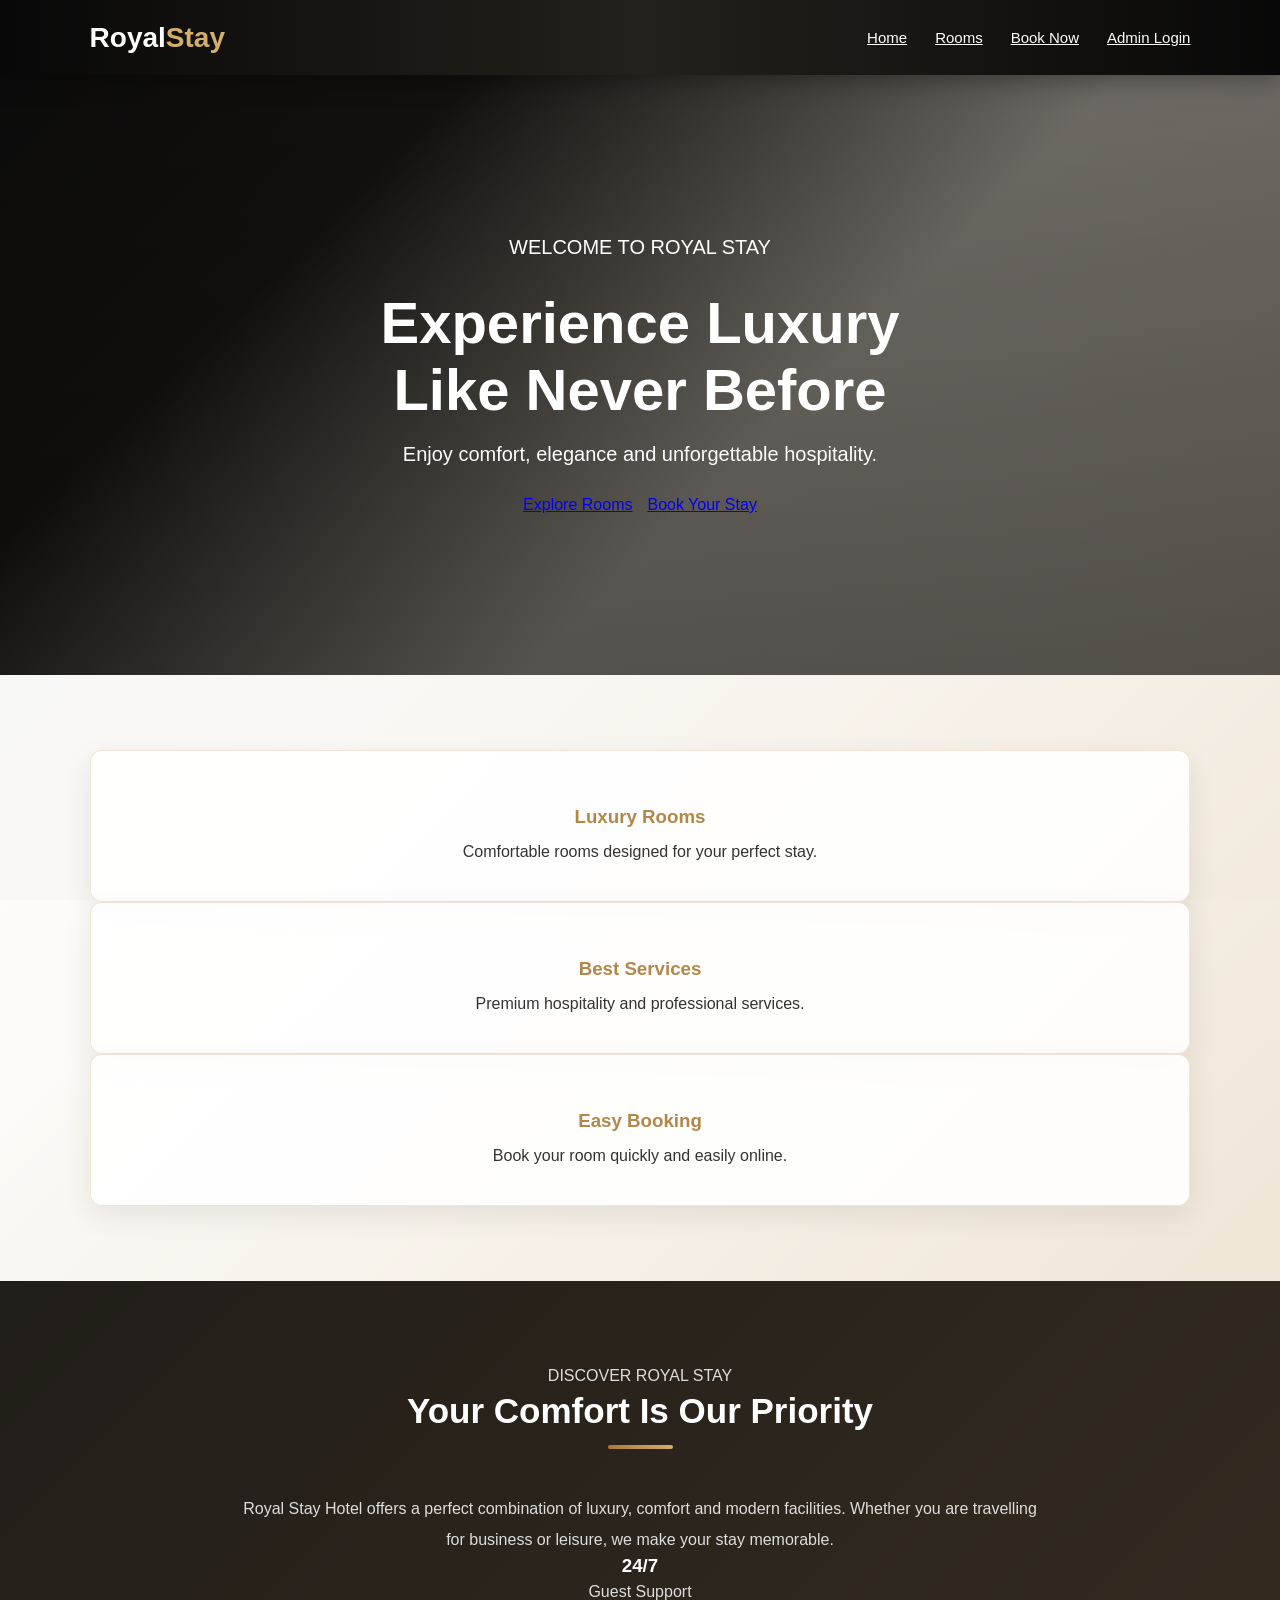
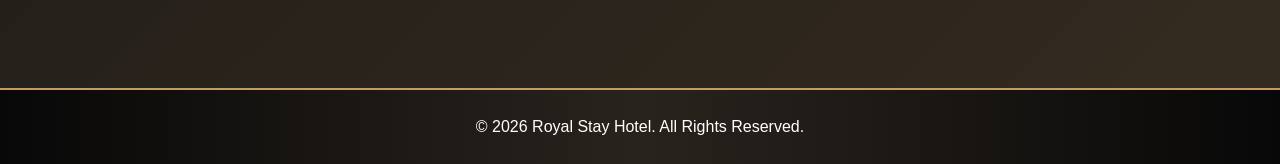
<file: index.html>
<!DOCTYPE html>
<html lang="en">
<head>
    <meta charset="UTF-8">
    <meta name="viewport" content="width=device-width, initial-scale=1.0">
    <title>Royal Stay Hotel</title>
    <link rel="stylesheet" href="css/style.css">
</head>
<body>

<header class="navbar">
    <div class="logo">Royal<span>Stay</span></div>

    <nav>
        <a href="index.html">Home</a>
        <a href="rooms.html">Rooms</a>
        <a href="booking.html">Book Now</a>
        <a href="login.html">Admin Login</a>
    </nav>
</header>

<section class="hero">
    <div class="hero-content">
        <p class="subtitle">WELCOME TO ROYAL STAY</p>
        <h1>Experience Luxury<br>Like Never Before</h1>
        <p>Enjoy comfort, elegance and unforgettable hospitality.</p>

        <div class="hero-buttons">
            <a href="rooms.html" class="btn">Explore Rooms</a>
            <a href="booking.html" class="btn-outline">Book Your Stay</a>
        </div>
    </div>
</section>

<section class="features">
    <div class="feature-card">
        <h3>Luxury Rooms</h3>
        <p>Comfortable rooms designed for your perfect stay.</p>
    </div>

    <div class="feature-card">
        <h3>Best Services</h3>
        <p>Premium hospitality and professional services.</p>
    </div>

    <div class="feature-card">
        <h3>Easy Booking</h3>
        <p>Book your room quickly and easily online.</p>
    </div>
</section>

<section class="about">
    <div>
        <p class="subtitle">DISCOVER ROYAL STAY</p>
        <h2>Your Comfort Is Our Priority</h2>
        <p>
            Royal Stay Hotel offers a perfect combination of luxury,
            comfort and modern facilities. Whether you are travelling
            for business or leisure, we make your stay memorable.
        </p>
    </div>

    <div class="about-box">
        <h3>24/7</h3>
        <p>Guest Support</p>
    </div>
</section>

<footer>
    <p>© 2026 Royal Stay Hotel. All Rights Reserved.</p>
</footer>

</body>
</html>
</file>
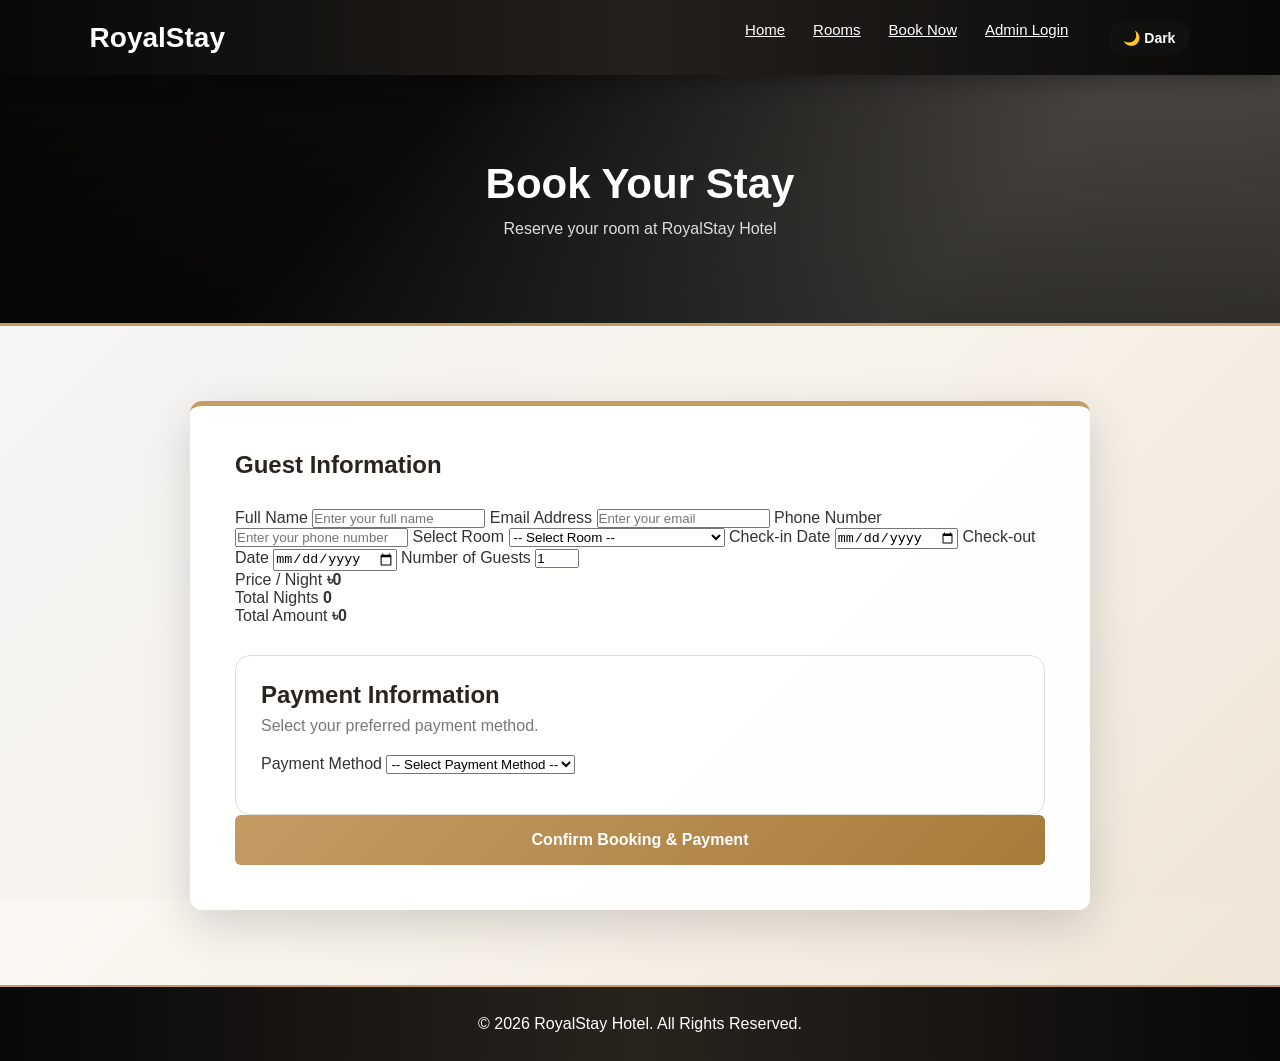
<file: booking.html>
<!DOCTYPE html>
<html lang="en">
<head>
    <meta charset="UTF-8">
    <meta name="viewport" content="width=device-width, initial-scale=1.0">
    <title>Book Your Stay - RoyalStay</title>
    <link rel="stylesheet" href="css/style.css">
</head>

<body>

<header class="navbar">
    <div class="logo">RoyalStay</div>

    <nav>
        <a href="index.html">Home</a>
        <a href="rooms.html">Rooms</a>
        <a href="booking.html">Book Now</a>
        <a href="login.html">Admin Login</a>
    </nav>
</header>


<section class="page-header">
    <h1>Book Your Stay</h1>
    <p>Reserve your room at RoyalStay Hotel</p>
</section>


<section class="booking-section">

    <div class="booking-container">

        <h2>Guest Information</h2>

        <form id="bookingForm">

            <label>Full Name</label>
            <input
                type="text"
                id="name"
                placeholder="Enter your full name"
                required
            >


            <label>Email Address</label>
            <input
                type="email"
                id="email"
                placeholder="Enter your email"
                required
            >


            <label>Phone Number</label>
            <input
                type="tel"
                id="phone"
                placeholder="Enter your phone number"
                required
            >


            <label>Select Room</label>

            <select id="room" required>

                <option value="">-- Select Room --</option>

                <option value="Deluxe Room">
                    Deluxe Room - ৳5,000/night
                </option>

                <option value="Executive Suite">
                    Executive Suite - ৳8,000/night
                </option>

                <option value="Presidential Suite">
                    Presidential Suite - ৳15,000/night
                </option>

            </select>


            <label>Check-in Date</label>

            <input
                type="date"
                id="checkin"
                required
            >


            <label>Check-out Date</label>

            <input
                type="date"
                id="checkout"
                required
            >


            <label>Number of Guests</label>

            <input
                type="number"
                id="guests"
                min="1"
                max="10"
                value="1"
                required
            >


            <!-- ROOM AVAILABILITY -->

            <div
                id="roomAvailability"
                class="availability-message">
            </div>


            <!-- PRICE SUMMARY -->

            <div class="price-summary">

                <div>
                    <span>Price / Night</span>
                    <strong id="pricePerNight">৳0</strong>
                </div>

                <div>
                    <span>Total Nights</span>
                    <strong id="totalNights">0</strong>
                </div>

                <div>
                    <span>Total Amount</span>
                    <strong id="totalAmount">৳0</strong>
                </div>

            </div>


            <!-- PAYMENT SECTION -->

            <div class="payment-section">

                <h2>Payment Information</h2>

                <p class="payment-note">
                    Select your preferred payment method.
                </p>


                <label>Payment Method</label>

                <select id="paymentMethod" required>

                    <option value="">
                        -- Select Payment Method --
                    </option>

                    <option value="bKash">
                        bKash
                    </option>

                    <option value="Nagad">
                        Nagad
                    </option>

                    <option value="Card">
                        Credit / Debit Card
                    </option>

                    <option value="Cash">
                        Pay at Hotel
                    </option>

                </select>


                <!-- MOBILE PAYMENT -->

                <div
                    id="mobilePaymentBox"
                    class="payment-extra"
                    style="display:none;"
                >

                    <label>Transaction ID</label>

                    <input
                        type="text"
                        id="transactionId"
                        placeholder="Enter transaction ID"
                    >

                    <small>
                        Demo payment: Enter any transaction ID.
                    </small>

                </div>


                <!-- CARD -->

                <div
                    id="cardPaymentBox"
                    class="payment-extra"
                    style="display:none;"
                >

                    <label>Card Number</label>

                    <input
                        type="text"
                        id="cardNumber"
                        maxlength="16"
                        placeholder="Enter card number"
                    >


                    <label>Card Holder Name</label>

                    <input
                        type="text"
                        id="cardName"
                        placeholder="Card holder name"
                    >


                    <div class="card-row">

                        <div>
                            <label>Expiry</label>

                            <input
                                type="text"
                                id="cardExpiry"
                                placeholder="MM/YY"
                            >
                        </div>


                        <div>
                            <label>CVV</label>

                            <input
                                type="password"
                                id="cardCVV"
                                maxlength="4"
                                placeholder="CVV"
                            >
                        </div>

                    </div>

                </div>


                <!-- PAYMENT STATUS -->

                <div
                    id="paymentStatus"
                    class="payment-status"
                >
                </div>

            </div>


            <button
                type="submit"
                class="submit-btn"
            >
                Confirm Booking & Payment
            </button>

        </form>

    </div>

</section>


<footer>
    <p>© 2026 RoyalStay Hotel. All Rights Reserved.</p>
</footer>


<script src="js/app.js"></script>

</body>
</html>
</file>
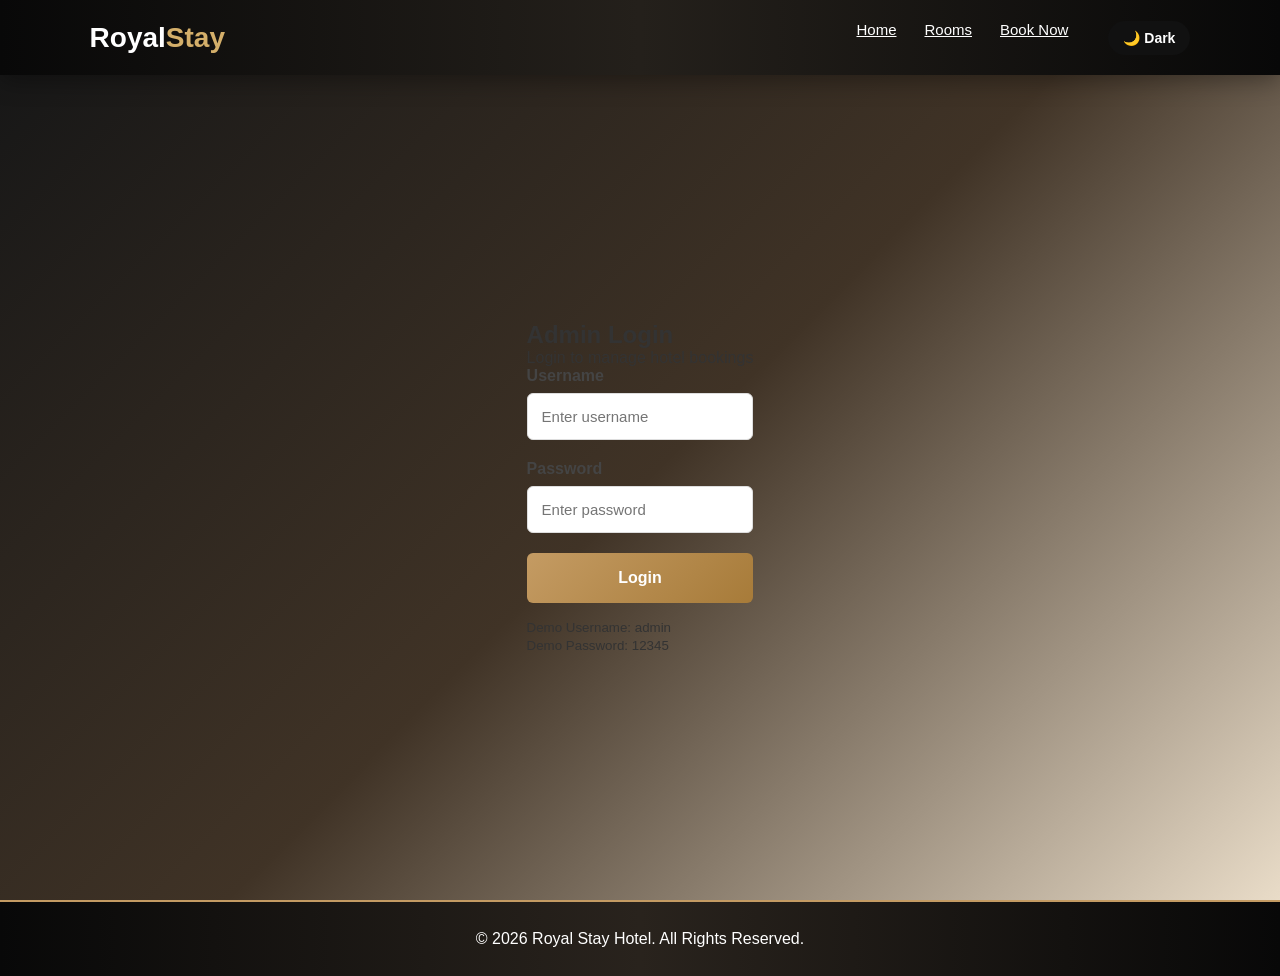
<file: dashboard.html>
<!DOCTYPE html>
<html lang="en">
<head>
    <meta charset="UTF-8">
    <meta name="viewport" content="width=device-width, initial-scale=1.0">
    <title>Admin Dashboard - Royal Stay</title>
    <link rel="stylesheet" href="css/style.css">
</head>
<body>

<header class="navbar">
    <div class="logo">Royal<span>Stay</span></div>

    <nav>
        <a href="index.html">Home</a>
        <a href="rooms.html">Rooms</a>
        <a href="booking.html">Book Now</a>
        <a href="dashboard.html">Dashboard</a>
    </nav>
</header>

<section class="page-header">
    <h1>Admin Dashboard</h1>
    <p>Manage all hotel reservations</p>

    <button class="logout-btn" onclick="logoutAdmin()">
        Logout
    </button>
</section>

<section class="dashboard-section">

    <div class="stats-container">

        <div class="stat-card">
            <h3>Total Bookings</h3>
            <h2 id="totalBookings">0</h2>
        </div>

        <div class="stat-card">
            <h3>Total Revenue</h3>
            <h2 id="totalRevenue">৳0</h2>
        </div>

        <div class="stat-card">
            <h3>Confirmed Bookings</h3>
            <h2 id="confirmedBookings">0</h2>
        </div>

    </div>

    <div class="table-container">

        <h2>Booking Records</h2>

        <div class="table-wrapper">
            <table>
                <thead>
                    <tr>
                        <th>ID</th>
                        <th>Customer</th>
                        <th>Phone</th>
                        <th>Room</th>
                        <th>Check-in</th>
                        <th>Check-out</th>
                        <th>Guests</th>
                        <th>Nights</th>
                        <th>Total</th>
                        <th>Status</th>
                        <th>Action</th>
                    </tr>
                </thead>

                <tbody id="bookingTableBody">
                </tbody>
            </table>
        </div>
        <div class="search-box">
    <input
        type="text"
        id="bookingSearch"
        placeholder="Search by customer name, phone or room..."
    >
</div>

        <p id="noBookings" class="no-bookings">
            No bookings available yet.
        </p>

    </div>

</section>

<footer>
    <p>© 2026 Royal Stay Hotel. All Rights Reserved.</p>
</footer>

<script src="js/app.js"></script>

</body>
</html>
</file>
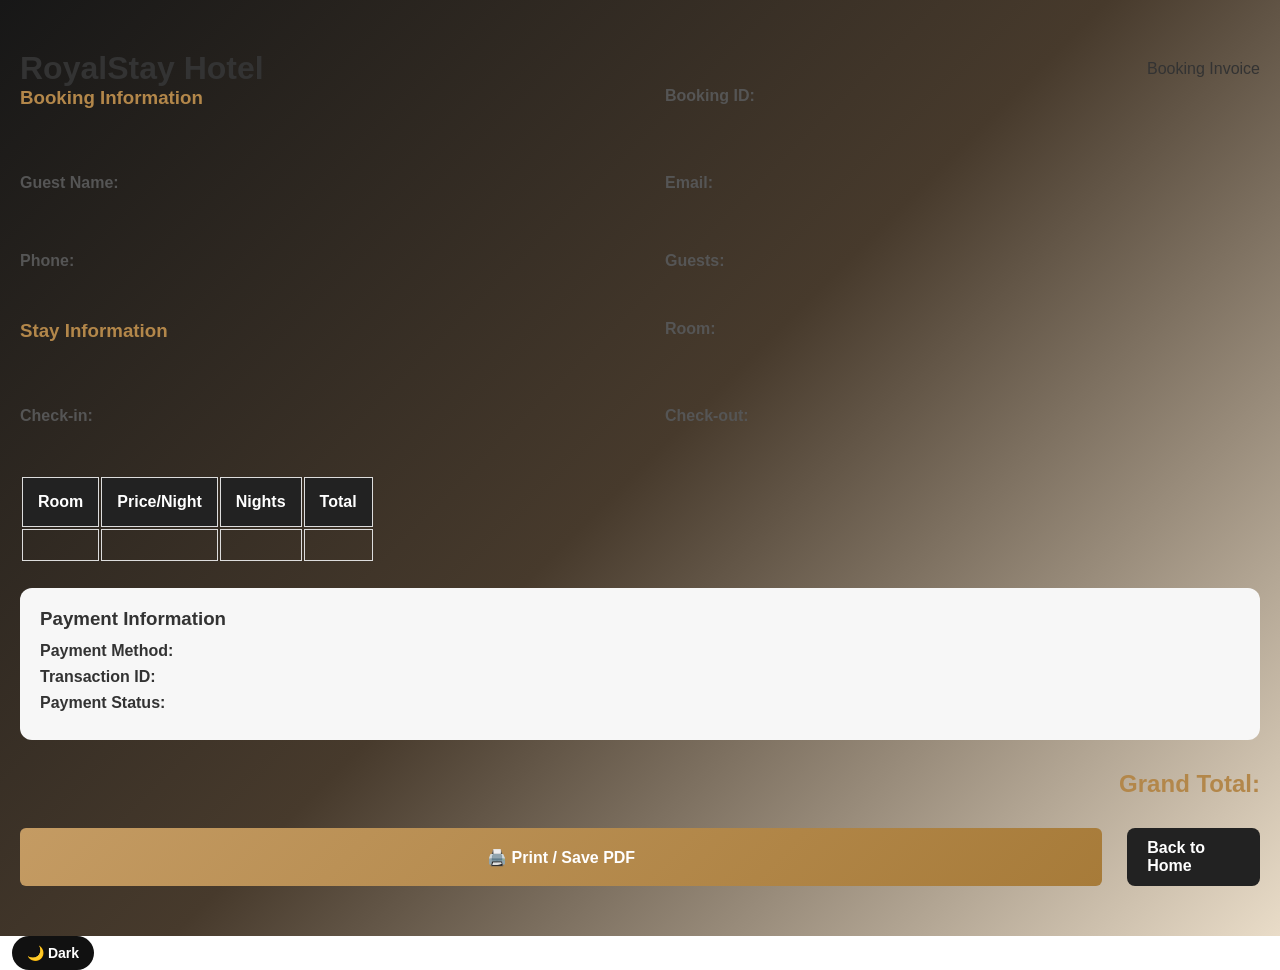
<file: invoice.html>
<!DOCTYPE html>
<html lang="en">

<head>

    <meta charset="UTF-8">

    <meta
        name="viewport"
        content="width=device-width, initial-scale=1.0"
    >

    <title>Booking Invoice - RoyalStay</title>

    <link
        rel="stylesheet"
        href="css/style.css"
    >

</head>


<body>

<div class="invoice-page">

    <div class="invoice-container">

        <div class="invoice-header">

            <h1>RoyalStay Hotel</h1>

            <p>Booking Invoice</p>

        </div>


        <div class="invoice-info">

            <h3>Booking Information</h3>

            <p>
                <strong>Booking ID:</strong>
                <span id="invoiceId"></span>
            </p>

            <p>
                <strong>Guest Name:</strong>
                <span id="guestName"></span>
            </p>

            <p>
                <strong>Email:</strong>
                <span id="guestEmail"></span>
            </p>

            <p>
                <strong>Phone:</strong>
                <span id="guestPhone"></span>
            </p>

            <p>
                <strong>Guests:</strong>
                <span id="guestCount"></span>
            </p>

        </div>


        <div class="invoice-info">

            <h3>Stay Information</h3>

            <p>
                <strong>Room:</strong>
                <span id="guestRoom"></span>
            </p>

            <p>
                <strong>Check-in:</strong>
                <span id="guestCheckin"></span>
            </p>

            <p>
                <strong>Check-out:</strong>
                <span id="guestCheckout"></span>
            </p>

        </div>


        <div class="invoice-table">

            <table>

                <thead>

                    <tr>

                        <th>Room</th>
                        <th>Price/Night</th>
                        <th>Nights</th>
                        <th>Total</th>

                    </tr>

                </thead>


                <tbody>

                    <tr>

                        <td id="invoiceRoom"></td>

                        <td id="invoicePrice"></td>

                        <td id="invoiceNights"></td>

                        <td id="invoiceTotal"></td>

                    </tr>

                </tbody>

            </table>

        </div>


        <!-- PAYMENT INFORMATION -->

        <div class="invoice-payment">

            <h3>Payment Information</h3>

            <p>
                <strong>Payment Method:</strong>
                <span id="invoicePaymentMethod"></span>
            </p>

            <p>
                <strong>Transaction ID:</strong>
                <span id="invoiceTransactionId"></span>
            </p>

            <p>
                <strong>Payment Status:</strong>

                <span
                    id="invoicePaymentStatus"
                    class="payment-paid"
                >
                </span>

            </p>

        </div>


        <div class="invoice-total">

            <h2>
                Grand Total:
                <span id="finalAmount"></span>
            </h2>

        </div>


        <div class="invoice-buttons">

            <button
                onclick="window.print()"
                class="submit-btn"
            >
                🖨️ Print / Save PDF
            </button>


            <a
                href="index.html"
                class="home-btn"
            >
                Back to Home
            </a>

        </div>

    </div>

</div>


<script src="js/app.js"></script>

</body>

</html>
</file>
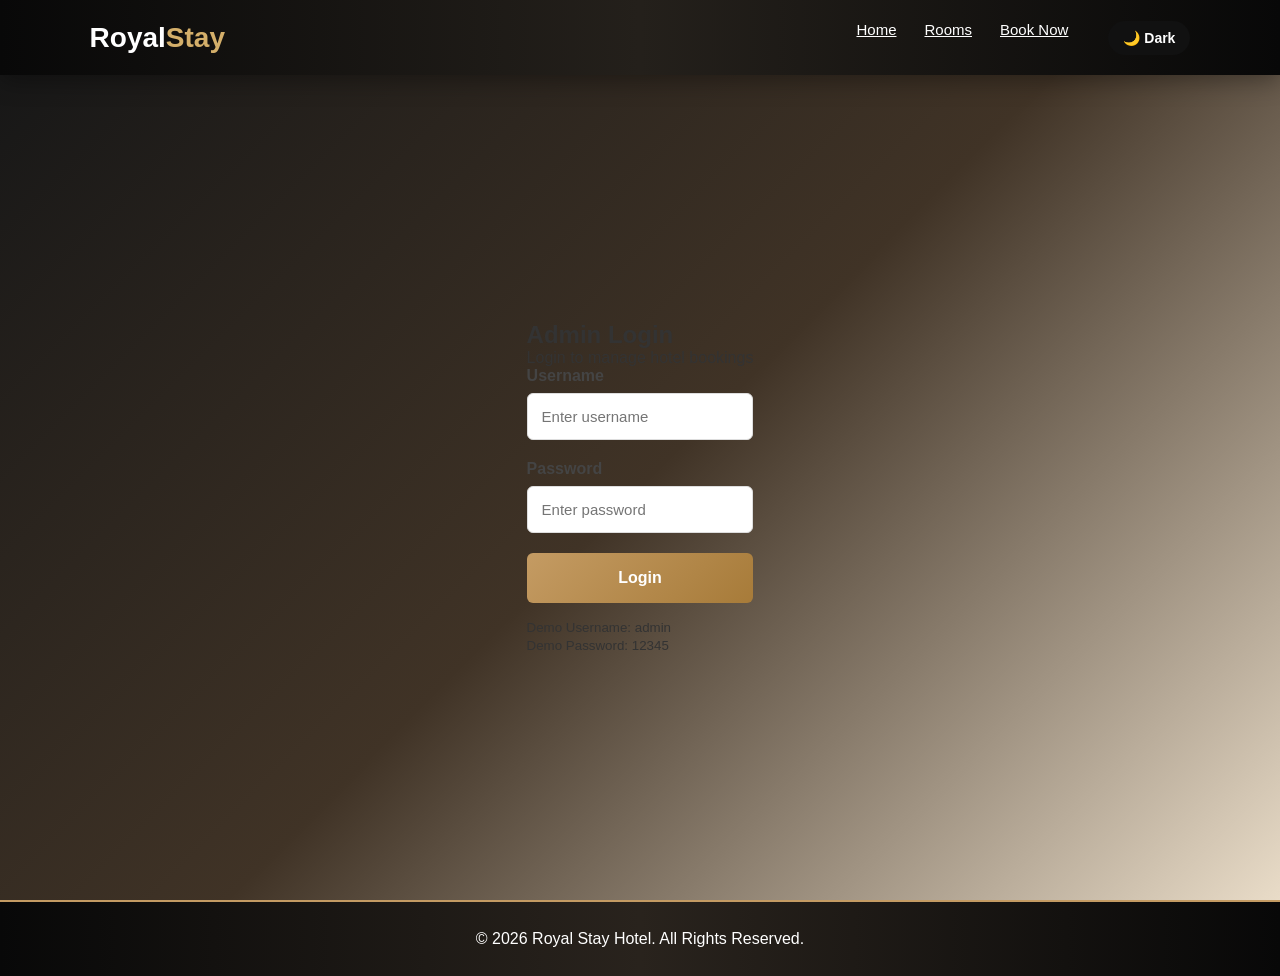
<file: login.html>
<!DOCTYPE html>
<html lang="en">
<head>
    <meta charset="UTF-8">
    <meta name="viewport" content="width=device-width, initial-scale=1.0">
    <title>Admin Login - Royal Stay</title>
    <link rel="stylesheet" href="css/style.css">
</head>
<body>

<header class="navbar">
    <div class="logo">Royal<span>Stay</span></div>

    <nav>
        <a href="index.html">Home</a>
        <a href="rooms.html">Rooms</a>
        <a href="booking.html">Book Now</a>
    </nav>
</header>

<section class="login-section">

    <div class="login-box">

        <h2>Admin Login</h2>
        <p>Login to manage hotel bookings</p>

        <form id="loginForm">

            <div class="form-group">
                <label>Username</label>
                <input type="text" id="username" placeholder="Enter username" required>
            </div>

            <div class="form-group">
                <label>Password</label>
                <input type="password" id="password" placeholder="Enter password" required>
            </div>

            <button type="submit" class="submit-btn">Login</button>

            <p id="loginError" class="login-error"></p>

        </form>

        <div class="demo-login">
            <small>Demo Username: admin</small><br>
            <small>Demo Password: 12345</small>
        </div>

    </div>

</section>

<footer>
    <p>© 2026 Royal Stay Hotel. All Rights Reserved.</p>
</footer>

<script src="js/app.js"></script>

</body>
</html>
</file>
<file: css/style.css>
/* =========================
   ROYAL STAY - LUXURY CSS
========================= */

* {
    margin: 0;
    padding: 0;
    box-sizing: border-box;
}

html {
    scroll-behavior: smooth;
}

body {
    font-family: Arial, sans-serif;
    color: #333;

    /* MAIN WEBSITE BACKGROUND */
    background:
        linear-gradient(
            135deg,
            #171717 0%,
            #29241e 25%,
            #f3eadc 55%,
            #e9dcc8 100%
        );

    background-attachment: fixed;
}


/* =========================
   NAVBAR
========================= */

.navbar {
    height: 75px;

    background:
        linear-gradient(
            90deg,
            #080808,
            #24201b,
            #080808
        );

    display: flex;
    justify-content: space-between;
    align-items: center;

    padding: 0 7%;

    box-shadow:
        0 5px 25px rgba(0,0,0,0.35);

    position: relative;
    z-index: 10;
}

.logo {
    font-size: 28px;
    font-weight: bold;
    color: white;
}

.logo span {
    color: #d4af6a;
}

.navbar nav {
    display: flex;
    gap: 28px;
}

.navbar nav a {
    color: #fff;
    font-size: 15px;
    transition: 0.3s;
}

.navbar nav a:hover {
    color: #d4af6a;
}


/* =========================
   HERO
========================= */

.hero {
    height: 600px;

    background:
        linear-gradient(
            rgba(0,0,0,0.55),
            rgba(0,0,0,0.65)
        ),
        url("https://images.unsplash.com/photo-1566073771259-6a8506099945?auto=format&fit=crop&w=1800&q=90");

    background-size: cover;
    background-position: center;

    display: flex;
    justify-content: center;
    align-items: center;

    text-align: center;
    color: white;
}

.hero-content h1 {
    font-size: 58px;
    margin-bottom: 20px;
}

.hero-content p {
    font-size: 20px;
    margin-bottom: 30px;
}

.hero-buttons {
    display: flex;
    justify-content: center;
    gap: 15px;
}

.hero-btn {
    display: inline-block;

    padding: 14px 30px;

    background:
        linear-gradient(
            135deg,
            #d4af6a,
            #a77b39
        );

    color: white;

    border-radius: 5px;

    font-weight: bold;

    box-shadow:
        0 8px 25px rgba(0,0,0,0.3);

    transition: 0.3s;
}

.hero-btn:hover {
    transform: translateY(-3px);

    box-shadow:
        0 12px 30px rgba(0,0,0,0.4);
}


/* =========================
   PAGE HEADER
========================= */

.page-header {
    padding: 85px 20px;

    text-align: center;

    color: white;

    background:
        linear-gradient(
            rgba(0,0,0,0.70),
            rgba(0,0,0,0.80)
        ),
        url("https://images.unsplash.com/photo-1564501049412-61c2a3083791?auto=format&fit=crop&w=1800&q=90");

    background-size: cover;
    background-position: center;

    border-bottom:
        3px solid #c49b63;
}

.page-header h1 {
    font-size: 42px;
    margin-bottom: 12px;
}

.page-header p {
    color: #ddd;
}


/* =========================
   GENERAL SECTIONS
========================= */

.features,
.rooms-section,
.booking-section,
.dashboard-section {
    background:
        linear-gradient(
            135deg,
            rgba(255,255,255,0.96),
            rgba(239,229,214,0.96)
        );

    padding: 75px 7%;
}


/* =========================
   SECTION TITLE
========================= */

.features h2,
.rooms-section h2,
.about h2 {
    text-align: center;

    font-size: 35px;

    color: #29241e;

    margin-bottom: 45px;
}

.features h2::after,
.rooms-section h2::after,
.about h2::after {
    content: "";

    display: block;

    width: 65px;
    height: 4px;

    margin: 14px auto 0;

    background:
        linear-gradient(
            90deg,
            #a77b39,
            #d4af6a
        );

    border-radius: 20px;
}


/* =========================
   FEATURES
========================= */

.feature-container {
    display: grid;

    grid-template-columns:
        repeat(3, 1fr);

    gap: 30px;
}

.feature-card {
    background: rgba(255,255,255,0.9);

    padding: 40px 25px;

    text-align: center;

    border-radius: 12px;

    border:
        1px solid rgba(196,155,99,0.25);

    box-shadow:
        0 10px 30px rgba(0,0,0,0.08);

    transition: 0.3s;
}

.feature-card:hover {
    transform: translateY(-8px);

    box-shadow:
        0 18px 40px rgba(0,0,0,0.15);
}

.feature-card h3 {
    color: #b3874a;

    margin: 15px 0;
}


/* =========================
   ABOUT
========================= */

.about {
    padding: 80px 7%;

    text-align: center;

    background:
        linear-gradient(
            135deg,
            #211d18,
            #342b20
        );

    color: white;
}

.about h2 {
    color: #fff;
}

.about p {
    max-width: 800px;

    margin: auto;

    line-height: 1.9;

    color: #ddd;
}


/* =========================
   ROOMS
========================= */

.rooms-container {
    display: grid;

    grid-template-columns:
        repeat(3, 1fr);

    gap: 30px;
}

.room-card {
    background: white;

    border-radius: 12px;

    overflow: hidden;

    box-shadow:
        0 10px 30px rgba(0,0,0,0.12);

    transition: 0.4s;
}

.room-card:hover {
    transform: translateY(-8px);

    box-shadow:
        0 20px 45px rgba(0,0,0,0.18);
}

.room-card img {
    width: 100%;
    height: 240px;

    object-fit: cover;

    transition: 0.5s;
}

.room-card:hover img {
    transform: scale(1.06);
}

.room-content {
    padding: 25px;
}

.room-content h3 {
    font-size: 23px;

    margin-bottom: 10px;

    color: #29241e;
}

.room-content p {
    color: #666;

    line-height: 1.6;

    margin-bottom: 15px;
}

.room-price {
    color: #b3874a;

    font-size: 20px;

    font-weight: bold;

    margin-bottom: 18px;
}

.room-btn {
    display: inline-block;

    padding: 11px 22px;

    background:
        linear-gradient(
            135deg,
            #c49b63,
            #a77b39
        );

    color: white;

    border-radius: 5px;

    font-weight: bold;
}


/* =========================
   BOOKING
========================= */

.booking-container {
    max-width: 900px;

    margin: auto;

    background:
        rgba(255,255,255,0.97);

    padding: 45px;

    border-radius: 12px;

    box-shadow:
        0 15px 45px rgba(0,0,0,0.15);

    border-top:
        5px solid #c49b63;
}

.booking-container h2 {
    margin-bottom: 30px;

    color: #29241e;
}

.form-row {
    display: grid;

    grid-template-columns:
        1fr 1fr;

    gap: 20px;
}

.form-group {
    margin-bottom: 20px;
}

.form-group label {
    display: block;

    margin-bottom: 8px;

    font-weight: bold;

    color: #444;
}

.form-group input,
.form-group select {
    width: 100%;

    padding: 14px;

    border:
        1px solid #ddd;

    border-radius: 6px;

    background: #fff;

    font-size: 15px;
}

.form-group input:focus,
.form-group select:focus {
    outline: none;

    border-color: #c49b63;

    box-shadow:
        0 0 0 3px rgba(196,155,99,0.15);
}


/* =========================
   AVAILABILITY
========================= */

.room-availability {
    margin-top: 8px;

    font-size: 14px;

    font-weight: bold;
}

.available {
    color: #218838;
}

.unavailable {
    color: #dc3545;
}


/* =========================
   PRICE
========================= */

.price-box {
    margin: 25px 0;

    padding: 25px;

    background:
        linear-gradient(
            135deg,
            #fffaf0,
            #f0e3cf
        );

    border-left:
        5px solid #c49b63;

    border-radius: 6px;

    box-shadow:
        0 5px 20px rgba(196,155,99,0.12);
}

.price-box p {
    margin-bottom: 10px;
}

.price-box h3 {
    margin-top: 15px;

    color: #a77b39;

    font-size: 23px;
}


/* =========================
   SUBMIT
========================= */

.submit-btn {
    width: 100%;

    padding: 16px;

    border: none;

    border-radius: 6px;

    color: white;

    font-size: 16px;

    font-weight: bold;

    cursor: pointer;

    background:
        linear-gradient(
            135deg,
            #c49b63,
            #a77b39
        );

    transition: 0.3s;
}

.submit-btn:hover {
    transform: translateY(-2px);

    box-shadow:
        0 8px 25px rgba(196,155,99,0.35);
}


/* =========================
   LOGIN
========================= */

.login-section {
    min-height: calc(100vh - 75px);

    display: flex;

    justify-content: center;

    align-items: center;

    padding: 40px;

    background:
        linear-gradient(
            135deg,
            #171717,
            #403326,
            #e9dcc8
        );
}

.login-container {
    width: 400px;

    background:
        rgba(255,255,255,0.96);

    padding: 45px;

    border-radius: 12px;

    box-shadow:
        0 20px 60px rgba(0,0,0,0.35);
}

.login-container h2 {
    text-align: center;

    margin-bottom: 30px;

    color: #29241e;
}

.login-error {
    color: #dc3545;

    text-align: center;

    margin-top: 15px;
}


/* =========================
   DASHBOARD
========================= */

.dashboard-section {
    min-height: 70vh;
}

.dashboard-header {
    display: flex;

    justify-content: space-between;

    align-items: center;

    margin-bottom: 30px;
}

.dashboard-header h2 {
    font-size: 30px;

    color: #29241e;
}

.logout-btn {
    background: #b52a37;

    color: white;

    padding: 10px 18px;

    border: none;

    border-radius: 5px;

    cursor: pointer;
}


/* =========================
   STATS
========================= */

.stats-container {
    display: grid;

    grid-template-columns:
        repeat(3, 1fr);

    gap: 25px;

    margin-bottom: 40px;
}

.stat-card {
    background: white;

    padding: 30px;

    border-radius: 10px;

    border-top:
        4px solid #c49b63;

    box-shadow:
        0 10px 30px rgba(0,0,0,0.08);
}

.stat-card h3 {
    color: #777;

    margin-bottom: 15px;
}

.stat-card p {
    font-size: 28px;

    font-weight: bold;

    color: #b3874a;
}


/* =========================
   SEARCH
========================= */

.search-box {
    margin-bottom: 20px;
}

.search-box input {
    width: 100%;

    padding: 14px;

    border:
        1px solid #ddd;

    border-radius: 6px;

    font-size: 15px;
}


/* =========================
   TABLE
========================= */

.table-container {
    background: white;

    padding: 25px;

    border-radius: 10px;

    overflow-x: auto;

    box-shadow:
        0 10px 30px rgba(0,0,0,0.08);
}

.booking-table {
    width: 100%;

    border-collapse: collapse;

    min-width: 1100px;
}

.booking-table th,
.booking-table td {
    padding: 13px;

    border-bottom:
        1px solid #eee;

    text-align: left;
}

.booking-table th {
    background:
        linear-gradient(
            90deg,
            #171717,
            #30271d
        );

    color: white;
}

.status {
    background: #e9f7ef;

    color: #218838;

    padding: 5px 10px;

    border-radius: 4px;
}

.cancel-btn {
    background: #f0ad4e;

    color: white;

    border: none;

    padding: 7px 12px;

    border-radius: 4px;

    cursor: pointer;
}

.delete-btn {
    background: #dc3545;

    color: white;

    border: none;

    padding: 7px 12px;

    border-radius: 4px;

    cursor: pointer;

    margin-left: 5px;
}


/* =========================
   INVOICE
========================= */

.invoice-page {
    min-height: 100vh;

    padding: 50px 20px;

    background:
        linear-gradient(
            135deg,
            #171717,
            #473a2c,
            #e9dcc8
        );
}

.invoice-box {
    max-width: 900px;

    margin: auto;

    background: white;

    padding: 50px;

    box-shadow:
        0 20px 60px rgba(0,0,0,0.25);

    border-radius: 10px;
}

.invoice-header {
    display: flex;

    justify-content: space-between;

    align-items: center;
}

.invoice-title {
    text-align: right;
}

.invoice-title h1 {
    color: #b3874a;
}

.invoice-box hr {
    border: none;

    border-top:
        1px solid #ddd;

    margin: 30px 0;
}

.invoice-info {
    display: grid;

    grid-template-columns:
        1fr 1fr;

    gap: 50px;

    margin-bottom: 40px;
}

.invoice-info h3 {
    color: #b3874a;

    margin-bottom: 15px;
}

.invoice-info p {
    margin-bottom: 10px;

    color: #555;
}

.invoice-table {
    width: 100%;

    border-collapse: collapse;
}

.invoice-table th,
.invoice-table td {
    padding: 15px;

    border: 1px solid #ddd;
}

.invoice-table th {
    background: #222;

    color: white;
}

.invoice-total {
    text-align: right;

    margin-top: 30px;
}

.invoice-total h2 {
    color: #b3874a;
}

.invoice-status {
    margin-top: 25px;

    padding: 15px;

    background: #e9f7ef;

    color: #218838;

    border-radius: 5px;
}

.invoice-footer {
    text-align: center;

    margin-top: 50px;

    color: #777;

    line-height: 1.8;
}

.invoice-buttons {
    display: flex;

    justify-content: center;

    gap: 15px;

    margin-top: 30px;
}

.print-btn,
.home-btn {
    padding: 13px 25px;

    border: none;

    border-radius: 5px;

    text-decoration: none;

    font-weight: bold;

    cursor: pointer;
}

.print-btn {
    background: #c49b63;

    color: white;
}

.home-btn {
    background: #222;

    color: white;
}


/* =========================
   FOOTER
========================= */

footer {
    background:
        linear-gradient(
            90deg,
            #080808,
            #29231d,
            #080808
        );

    color: white;

    text-align: center;

    padding: 28px;

    border-top:
        2px solid #c49b63;
}


/* =========================
   RESPONSIVE
========================= */

@media (max-width: 900px) {

    .rooms-container,
    .feature-container,
    .stats-container {
        grid-template-columns: 1fr;
    }

    .navbar {
        padding: 20px;
    }

    .hero-content h1 {
        font-size: 42px;
    }
}


@media (max-width: 600px) {

    .navbar {
        height: auto;

        flex-direction: column;

        gap: 15px;

        padding: 20px;
    }

    .navbar nav {
        flex-wrap: wrap;

        justify-content: center;
    }

    .hero {
        height: 500px;
    }

    .hero-content h1 {
        font-size: 32px;
    }

    .hero-buttons {
        flex-direction: column;
    }

    .form-row {
        grid-template-columns: 1fr;
    }

    .booking-container {
        padding: 25px;
    }

    .invoice-box {
        padding: 25px;
    }

    .invoice-header {
        flex-direction: column;

        align-items: flex-start;

        gap: 20px;
    }

    .invoice-title {
        text-align: left;
    }

    .invoice-info {
        grid-template-columns: 1fr;

        gap: 25px;
    }

    .invoice-buttons {
        flex-direction: column;
    }
}


/* =========================
   PRINT
========================= */

@media print {

    body {
        background: white;
    }

    .invoice-page {
        padding: 0;

        background: white;
    }

    .invoice-box {
        box-shadow: none;

        max-width: 100%;
    }

    .invoice-buttons {
        display: none;
    }
}

/* =====================================================
   DARK MODE TOGGLE
===================================================== */

/* Theme Button */

.theme-toggle {
    border: none;
    outline: none;

    padding: 9px 15px;

    margin-left: 12px;

    border-radius: 25px;

    background: #111;
    color: #fff;

    font-size: 14px;

    font-weight: 600;

    cursor: pointer;

    transition: 0.3s ease;
}


.theme-toggle:hover {
    transform: translateY(-2px);

    opacity: 0.85;
}


/* =====================================================
   DARK THEME
===================================================== */

body.dark-theme {

    background: #111827 !important;

    color: #f3f4f6 !important;
}


/* Navbar */

body.dark-theme .navbar {

    background: #0b1120 !important;
}


body.dark-theme .navbar a {

    color: #f3f4f6 !important;
}


body.dark-theme .navbar a:hover {

    color: #f59e0b !important;
}


/* Hero */

body.dark-theme .hero {

    background:
        linear-gradient(
            rgba(0,0,0,0.70),
            rgba(0,0,0,0.70)
        ) !important;
}


/* Page Header */

body.dark-theme .page-header {

    background:
        linear-gradient(
            rgba(0,0,0,0.70),
            rgba(0,0,0,0.70)
        ) !important;

    color: #fff !important;
}


/* Sections */

body.dark-theme section {

    background: transparent;
}


/* Cards */

body.dark-theme .feature-card,
body.dark-theme .room-card,
body.dark-theme .about-content,
body.dark-theme .booking-container,
body.dark-theme .login-container,
body.dark-theme .invoice-container,
body.dark-theme .stat-card {

    background: #1f2937 !important;

    color: #f3f4f6 !important;

    border-color: #374151 !important;
}


/* Headings */

body.dark-theme h1,
body.dark-theme h2,
body.dark-theme h3,
body.dark-theme h4,
body.dark-theme h5,
body.dark-theme h6 {

    color: #ffffff !important;
}


/* Paragraph */

body.dark-theme p {

    color: #d1d5db !important;
}


/* Forms */

body.dark-theme input,
body.dark-theme select,
body.dark-theme textarea {

    background: #111827 !important;

    color: #ffffff !important;

    border-color: #4b5563 !important;
}


body.dark-theme input::placeholder {

    color: #9ca3af !important;
}


/* Booking */

body.dark-theme .availability-message {

    background: #111827 !important;
}


/* Dashboard */

body.dark-theme table {

    background: #1f2937 !important;

    color: #f3f4f6 !important;
}


body.dark-theme th {

    background: #111827 !important;

    color: #ffffff !important;
}


body.dark-theme td {

    border-color: #374151 !important;

    color: #e5e7eb !important;
}


body.dark-theme tr:hover {

    background: #273449 !important;
}


/* Search */

body.dark-theme .search-box input {

    background: #111827 !important;

    color: #fff !important;
}


/* Footer */

body.dark-theme footer {

    background: #030712 !important;

    color: #d1d5db !important;
}


/* Invoice */

body.dark-theme .invoice-header {

    background: #111827 !important;

    color: #fff !important;
}


/* Dark button */

body.dark-theme .theme-toggle {

    background: #f5f5f5;

    color: #111;

}


/* =====================================================
   DARK MODE RESPONSIVE
===================================================== */

@media (max-width: 768px) {

    .theme-toggle {

        margin-left: 5px;

        padding: 7px 11px;

        font-size: 12px;
    }

}

/* =====================================================
   PAYMENT SYSTEM
===================================================== */

.payment-section {

    margin-top: 30px;

    padding: 25px;

    border-radius: 15px;

    background: rgba(255,255,255,0.7);

    border: 1px solid #ddd;
}


.payment-section h2 {

    margin-bottom: 8px;
}


.payment-note {

    margin-bottom: 20px;

    color: #777;
}


.payment-extra {

    margin-top: 15px;

    padding: 15px;

    border-radius: 10px;

    background: rgba(245,245,245,0.8);
}


.card-row {

    display: flex;

    gap: 15px;
}


.card-row > div {

    flex: 1;
}


.payment-status {

    margin-top: 15px;

    font-weight: 600;

    color: #555;
}


/* Invoice payment */

.invoice-payment {

    margin-top: 25px;

    padding: 20px;

    border-radius: 12px;

    background: #f7f7f7;
}


.invoice-payment h3 {

    margin-bottom: 12px;
}


.invoice-payment p {

    margin: 8px 0;
}


.payment-paid {

    font-weight: bold;

    color: #16803c;
}


/* Dashboard payment badge */

.payment-badge {

    display: inline-block;

    padding: 5px 10px;

    border-radius: 20px;

    font-size: 12px;

    font-weight: bold;
}


.payment-badge.paid {

    background: #dff6e7;

    color: #137333;
}


.payment-badge.pending {

    background: #fff3cd;

    color: #856404;
}


/* Home button */

.home-btn {

    display: inline-block;

    padding: 11px 20px;

    margin-left: 10px;

    border-radius: 8px;

    text-decoration: none;

    background: #222;

    color: white;

}


/* =====================================================
   DARK MODE PAYMENT
===================================================== */

body.dark-theme .payment-section {

    background: #1f2937;

    border-color: #374151;
}


body.dark-theme .payment-extra {

    background: #111827;
}


body.dark-theme .payment-note {

    color: #cbd5e1;
}


body.dark-theme .payment-status {

    color: #e5e7eb;
}


body.dark-theme .invoice-payment {

    background: #111827;
}


body.dark-theme .home-btn {

    background: #f3f4f6;

    color: #111827;
}


body.dark-theme .payment-badge.pending {

    background: #4a3b12;

    color: #facc15;
}


/* Mobile */

@media (max-width: 600px) {

    .card-row {

        flex-direction: column;

        gap: 0;
    }

    .home-btn {

        margin-left: 0;

        margin-top: 10px;
    }

}
</file>
